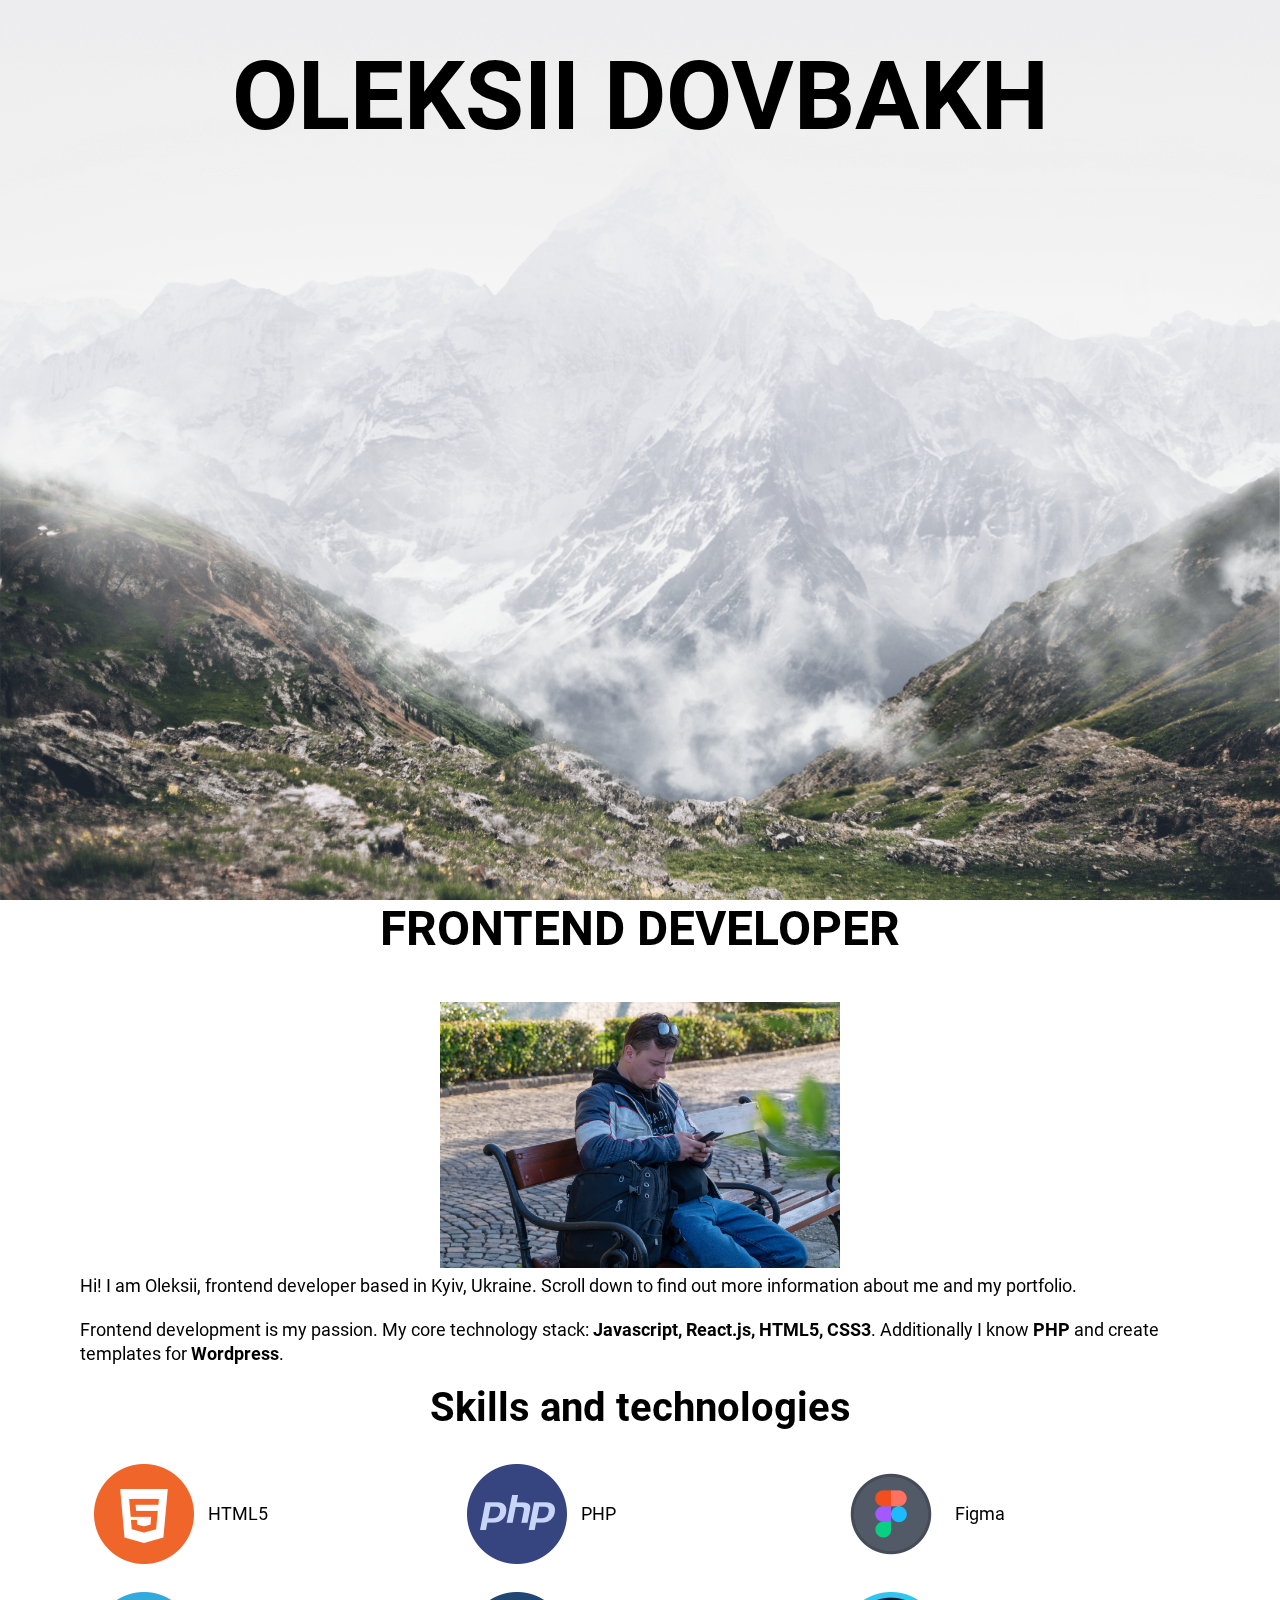
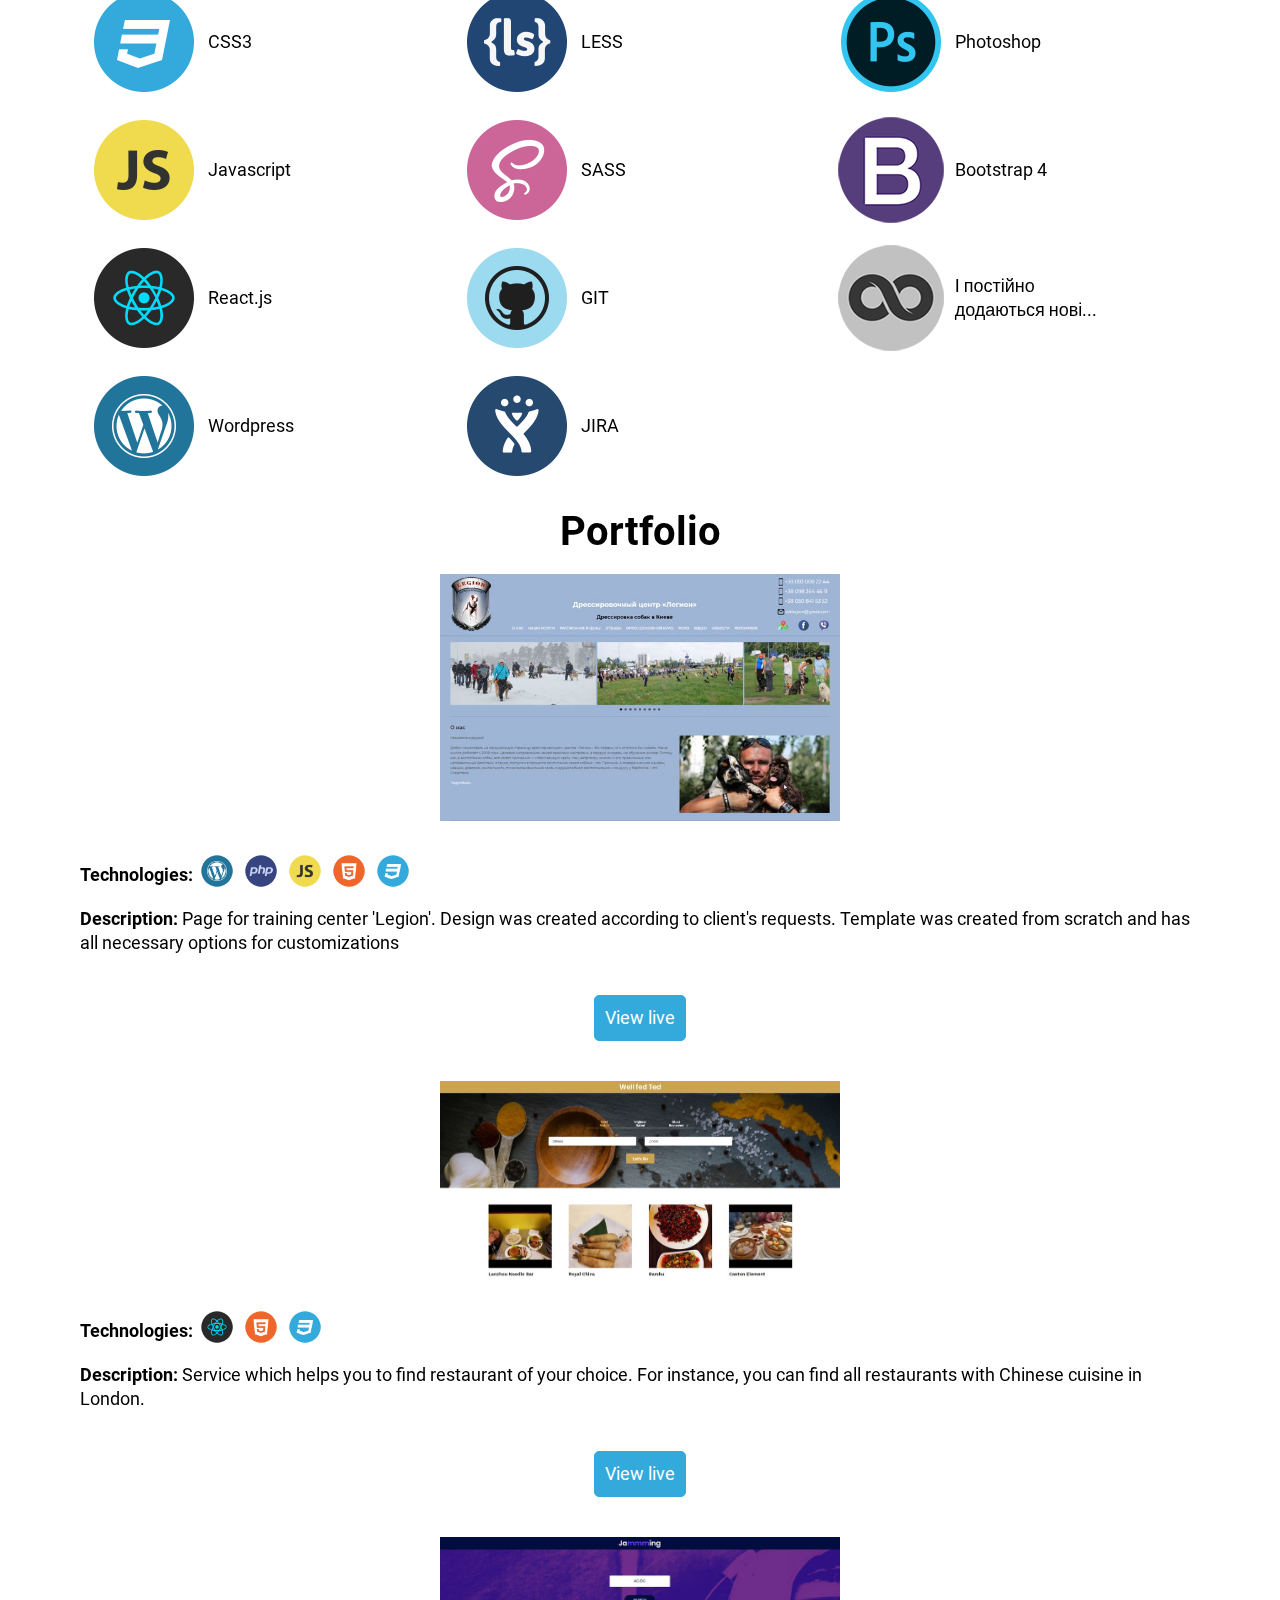
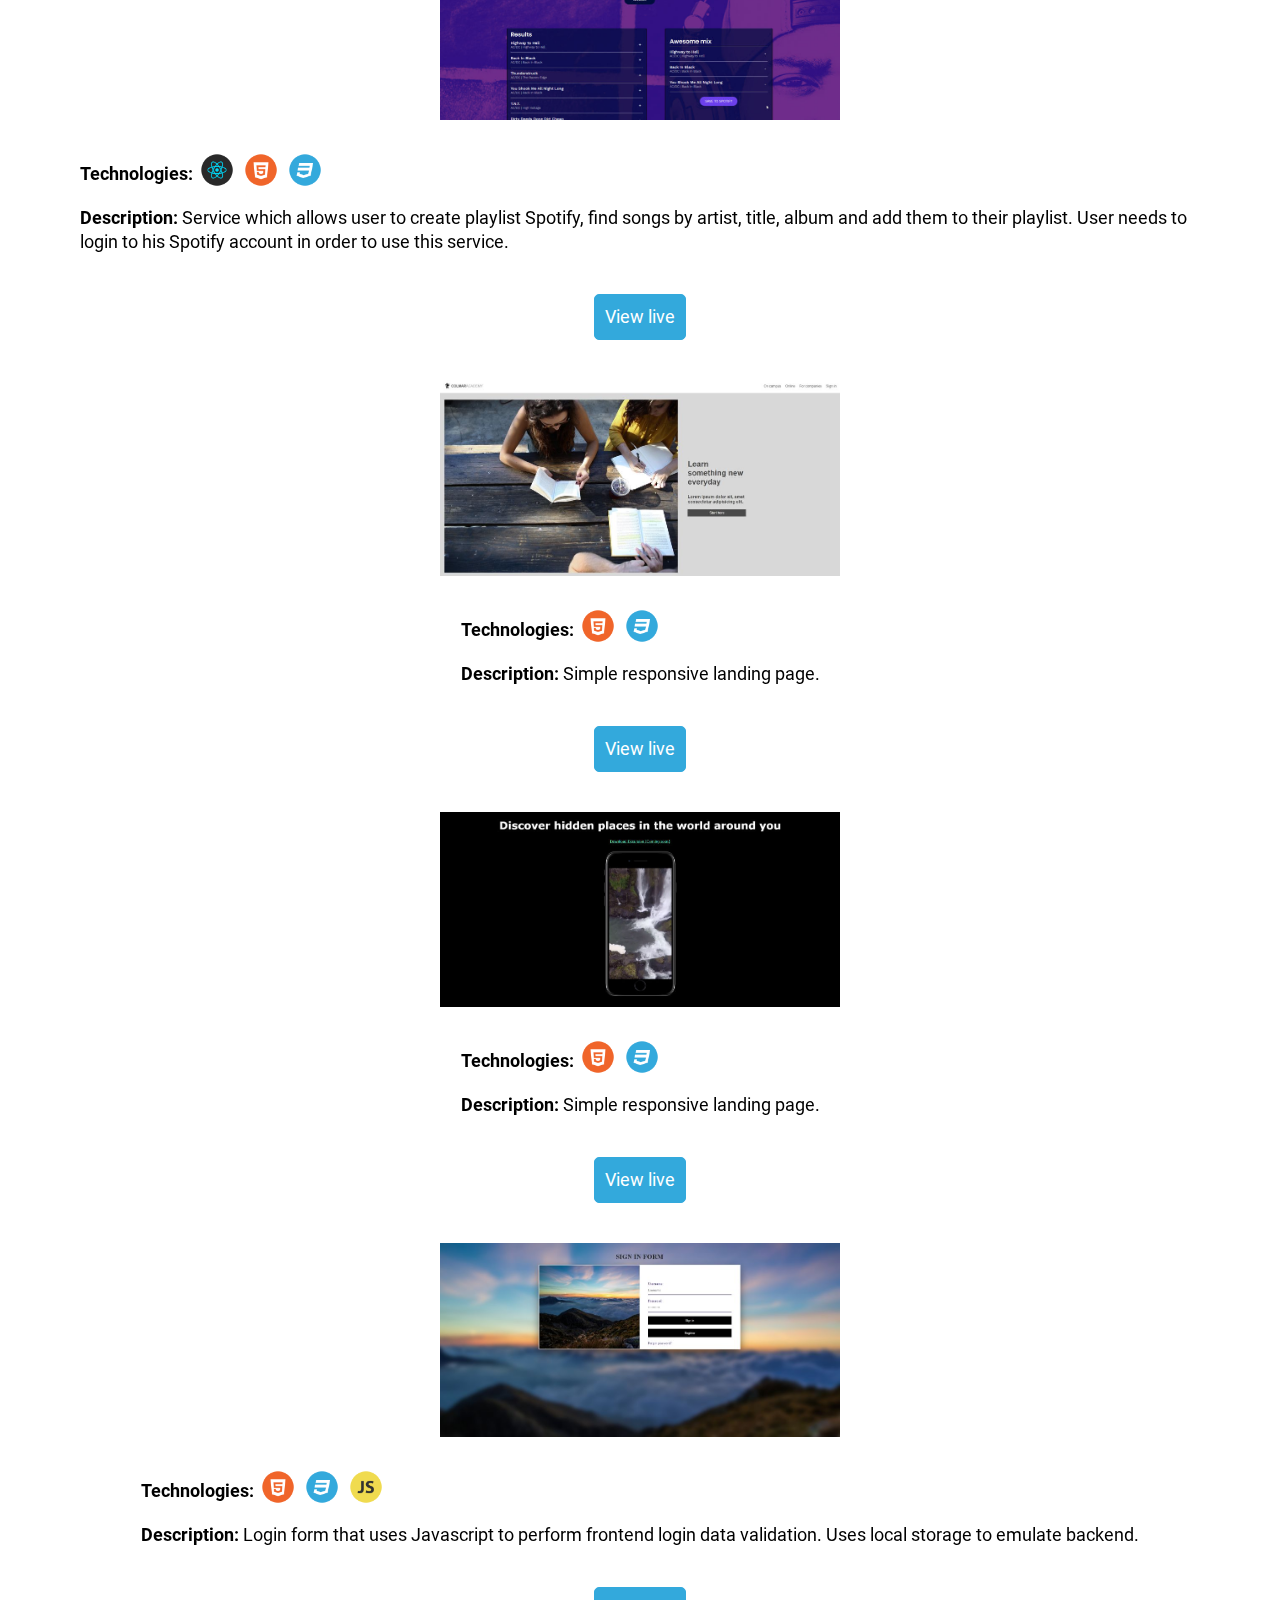
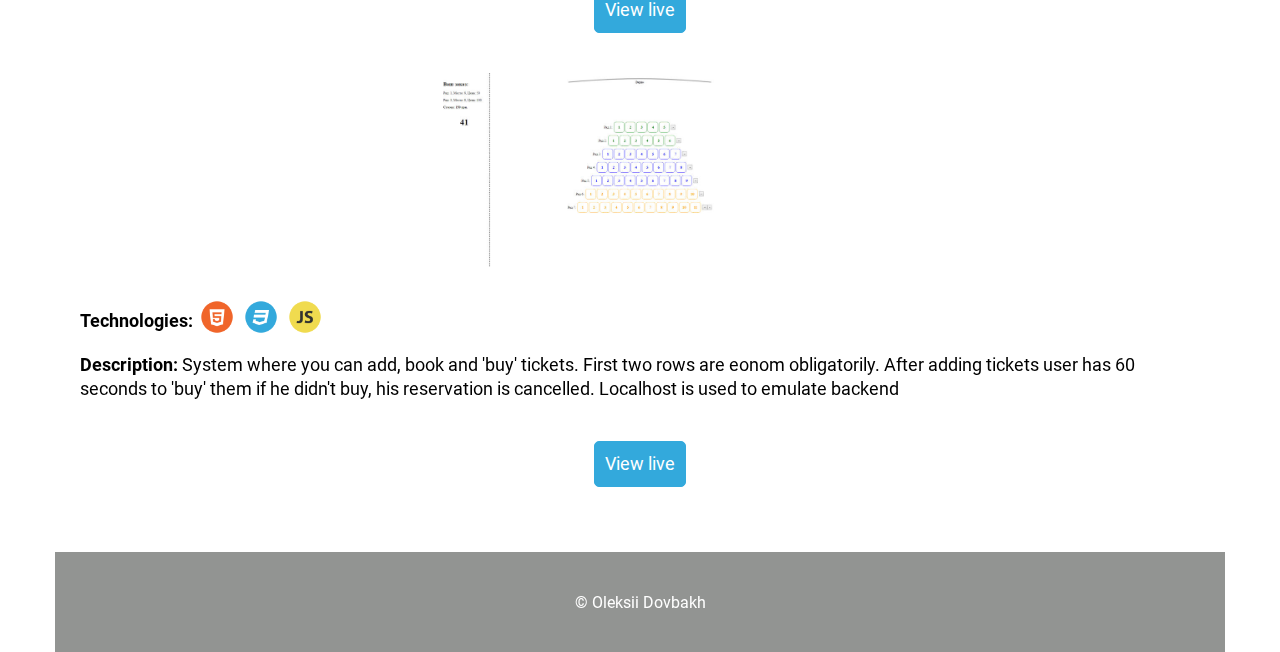
<file: index.html>
<!DOCTYPE html>
<html lang="en">
<head>
    <meta charset="UTF-8">
    <meta name="viewport" content="width=device-width, initial-scale=1.0">
    <meta http-equiv="X-UA-Compatible" content="ie=edge">
    <!-- Favicon -->
    <link rel="apple-touch-icon" sizes="180x180" href="./apple-touch-icon.png?v=GvbLyvk5jz">
    <link rel="icon" type="image/png" sizes="32x32" href="./favicon-32x32.png?v=GvbLyvk5jz">
    <link rel="icon" type="image/png" sizes="16x16" href="./favicon-16x16.png?v=GvbLyvk5jz">
    <link rel="manifest" href="./site.webmanifest?v=GvbLyvk5jz">
    <link rel="mask-icon" href="./safari-pinned-tab.svg?v=GvbLyvk5jz" color="#5bbad5">
    <link rel="shortcut icon" href="./favicon.ico?v=GvbLyvk5jz">
    <meta name="msapplication-TileColor" content="#da532c">
    <meta name="theme-color" content="#ffffff">
    <!-- favicon end -->
    <meta name="msapplication-TileColor" content="#ffffff">
    <meta name="msapplication-TileImage" content="./favicon/ms-icon-144x144.png">
    <meta name="theme-color" content="#ffffff">
    <link rel="stylesheet" href="./styles/styles.min.css">
    
    <title>Oleksii Dovbakh - frontend developer</title>
</head>
<body>
    <div class="page">
        <div id="rotate"> <!--Prompt to rotate the device-->
            <img src="img/rotate.gif" alt="rotate to landscape mode">
            <p>Please, rotate your device to landscape mode</p>
        </div>
        <div class="parallax" id="parallax"><!--Parallax mountains-->
            <div class="parallax__mountain parallax__mountain__main" id="mountain-main">
                <h1 class="main-title" id="main-title">Oleksii Dovbakh</h1>
            </div>
            <div class="parallax__mountain parallax__mountain__right" id="mountain-right"></div>             
            <div class="parallax__mountain parallax__mountain__left" id="mountain-left"></div>                      
            <div class="parallax__fog" id="parallax-fog"></div>
        </div>
        <div class="content" id="content">
            <div class="content__body">
                <div class="content__header">                    
                    <h2 class="content__subtitle">Frontend developer</h2>
                </div>
                <div class="content__article">
                    <div class="image-container">
                            <img src="img/photo.jpg" alt="my photo" class="content__image">
                    </div>                    
                    <p>
                        Hi! I am Oleksii, frontend developer based in Kyiv, Ukraine. Scroll down to find out more information about me and my portfolio.
                    </p>
                    <p>
                        Frontend development is my passion. My core technology stack: <b>Javascript, React.js, HTML5, CSS3</b>. Additionally I know <b>PHP</b> and create templates for <b>Wordpress</b>.
                    </p>
                    <div class="skills">
                        <h3 class="title">Skills and technologies</h3>
                        <div class="skills__row">
                            <div class="skills__column">
                                <div class="skills__item">
                                    <img src="img/icons/html5.png" alt="HTML5"><span class="skills-item-text">HTML5</span>
                                </div>
                                <div class="skills__item">
                                    <img src="img/icons/css.png" alt="CSS3"><span class="skills-item-text">CSS3</span>
                                </div>
                                <div class="skills__item">
                                    <img src="img/icons/js.png" alt="Javascript"><span class="skills-item-text">Javascript</span>
                                </div>
                                <div class="skills__item">
                                    <img src="img/icons/react.png" alt="React.js"><span class="skills-item-text">React.js</span>
                                </div>
                                <div class="skills__item">
                                    <img src="img/icons/wordpress.png" alt="Wordpress"><span class="skills-item-text">Wordpress</span>
                                </div>
                            </div>
                            <div class="skills__column">
                                <div class="skills__item">
                                    <img src="img/icons/php.png" alt="PHP"><span class="skills-item-text">PHP</span>
                                </div>                            
                                <div class="skills__item">
                                    <img src="img/icons/less.png" alt="Less"><span class="skills-item-text">LESS</span>
                                </div>
                                <div class="skills__item">
                                    <img src="img/icons/sass.png" alt="SASS"><span class="skills-item-text">SASS</span>
                                </div>
                                <div class="skills__item">
                                    <img src="img/icons/git.png" alt="GIT"><span class="skills-item-text">GIT</span>
                                </div>
                                <div class="skills__item">
                                    <img src="img/icons/jira.png" alt="JIRA"><span class="skills-item-text">JIRA</span>
                                </div>
                            </div>
                            <div class="skills__column">
                                <div class="skills__item">
                                    <img src="img/icons/figma.png" alt="Figma"><span class="skills-item-text">Figma</span>
                                </div>
                                <div class="skills__item">
                                    <img src="img/icons/photoshop.png" alt="Photoshop"><span class="skills-item-text">Photoshop</span>
                                </div>                            
                                <div class="skills__item">
                                    <img src="img/icons/bootstrap.png" alt="bootstrap 4"><span class="skills-item-text">Bootstrap 4</span>
                                </div>
                                <div class="skills__item">
                                    <img src="img/icons/infinity.png" alt="improving"><span class="skills-item-text">І постійно додаються нові...</span>
                                </div>                            
                            </div>
                        </div>                           
                    </div> <!-- skills -->
                    <div class="portfolio">
                        <h3 class="title">Portfolio</h3>
                        <div class="portfolio__item">
                            <img class="portfolio__preview" src="./img/portfolio/legion.jpg" alt="Dog training center 'Legion'">
                            <div class="portfolio__description">
                                <p>
                                    <b>Technologies:</b>
                                    <img class="portfolio__icon" src="./img/icons/wordpress.png" alt="wordpress">
                                    <img class="portfolio__icon" src="./img/icons/php.png" alt="php">
                                    <img class="portfolio__icon" src="./img/icons/js.png" alt="js">
                                    <img class="portfolio__icon" src="./img/icons/html5.png" alt="html5">
                                    <img class="portfolio__icon" src="./img/icons/css.png" alt="css3">
                                </p>
                                <p>
                                    <b>Description:</b> Page for training center 'Legion'. Design was created according to client's requests. Template was created from scratch and has all necessary options for customizations
                                </p>
                                <div class="button__container">
                                    <a href="https://dp-legion.kiev.ua/" class="button" target="_blank">View live</a>
                                </div>                                
                            </div>
                        </div>
                        <div class="portfolio__item">
                            <img class="portfolio__preview" src="./img/portfolio/wellfedted.jpg" alt="Well Fed Tedd">
                            <div class="portfolio__description">
                                <p>
                                    <b>Technologies:</b>                                    
                                    <img class="portfolio__icon" src="./img/icons/react.png" alt="react.js">
                                    <img class="portfolio__icon" src="./img/icons/html5.png" alt="html5">
                                    <img class="portfolio__icon" src="./img/icons/css.png" alt="css3">
                                </p>
                                <p><b>Description:</b> Service which helps you to find restaurant of your choice. For instance, you can find all restaurants with Chinese cuisine in London.</p>
                                <div class="button__container">
                                    <a href="http://wellfedted.surge.sh/" class="button" target="_blank">View live</a>
                                </div>
                            </div>
                        </div>
                        <div class="portfolio__item">
                            <img class="portfolio__preview" src="./img/portfolio/jammming.jpg" alt="jammming">
                            <div class="portfolio__description">
                                <p>
                                    <b>Technologies:</b>                                    
                                    <img class="portfolio__icon" src="./img/icons/react.png" alt="react.js">
                                    <img class="portfolio__icon" src="./img/icons/html5.png" alt="html5">
                                    <img class="portfolio__icon" src="./img/icons/css.png" alt="css3">
                                </p>
                                <p><b>Description:</b> Service which allows user to create playlist Spotify, find songs by artist, title, album and add them to their playlist. User needs to login to his Spotify account in order to use this service.</p>
                                <div class="button__container">
                                    <a href="http://jammming-demo.surge.sh/" class="button" target="_blank">View live</a>
                                </div>
                            </div>
                        </div>
                        <div class="portfolio__item">
                            <img class="portfolio__preview" src="./img/portfolio/colmar.jpg" alt="colmar">
                            <div class="portfolio__description">
                                <p>
                                    <b>Technologies:</b>
                                    <img class="portfolio__icon" src="./img/icons/html5.png" alt="html5">
                                    <img class="portfolio__icon" src="./img/icons/css.png" alt="css3">
                                </p>
                                <p><b>Description:</b> Simple responsive landing page.</p>
                                <div class="button__container">
                                    <a href="https://atypical-atip.github.io/colmar-academy/" class="button" target="_blank">View live</a>
                                </div>
                            </div>
                        </div>
                        <div class="portfolio__item">
                            <img class="portfolio__preview" src="./img/portfolio/excursion.jpg" alt="excursion">
                            <div class="portfolio__description">
                                <p>
                                    <b>Technologies:</b>
                                    <img class="portfolio__icon" src="./img/icons/html5.png" alt="html5">
                                    <img class="portfolio__icon" src="./img/icons/css.png" alt="css3">
                                </p>
                                <p><b>Description:</b> Simple responsive landing page.</p>
                                <div class="button__container">
                                    <a href="https://atypical-atip.github.io/excursion/" class="button" target="_blank">View live</a>
                                </div>
                            </div>
                        </div>
                        <div class="portfolio__item">
                            <img class="portfolio__preview" src="./img/portfolio/signin.jpg" alt="sign in from demo">
                            <div class="portfolio__description">
                                <p>
                                    <b>Technologies:</b>
                                    <img class="portfolio__icon" src="./img/icons/html5.png" alt="html5">
                                    <img class="portfolio__icon" src="./img/icons/css.png" alt="css3">
                                    <img class="portfolio__icon" src="./img/icons/js.png" alt="js">
                                </p>
                                <p><b>Description:</b> Login form that uses Javascript to perform frontend login data validation. Uses local storage to emulate backend.</p>
                                <div class="button__container">
                                    <a href="https://atypical-atip.github.io/signin-demo/" class="button" target="_blank">View live</a>
                                </div>
                            </div>
                        </div>
                        <div class="portfolio__item">
                            <img class="portfolio__preview" src="./img/portfolio/ticketdesk.jpg" alt="ticketdesk demo">
                            <div class="portfolio__description">
                                <p>
                                    <b>Technologies:</b>
                                    <img class="portfolio__icon" src="./img/icons/html5.png" alt="html5">
                                    <img class="portfolio__icon" src="./img/icons/css.png" alt="css3">
                                    <img class="portfolio__icon" src="./img/icons/js.png" alt="js">
                                </p>
                                <p><b>Description:</b> System where you can add, book and 'buy' tickets. First two rows are eonom obligatorily. After adding tickets user has 60 seconds to 'buy' them if he didn't buy, his reservation is cancelled. Localhost is used to emulate backend</p>
                                <div class="button__container">
                                    <a href="https://atypical-atip.github.io/ticketdesk-demo/" class="button" target="_blank">View live</a>
                                </div>
                            </div>
                        </div>                                              
                    </div> <!-- portfolio -->
                </div> <!-- content__article -->
                <div class="footer">
                    <p><span id="copyright-date"></span> &copy; Oleksii Dovbakh</p>                    
                </div>
            </div> <!-- content__body -->
        </div> <!-- content -->
    </div>  
    <script src="./scripts.js"></script>  
</body>
</html>
</file>
<file: styles/styles.min.css>
@font-face{font-family:Roboto;font-style:normal;font-weight:400;src:local('Roboto'),local('Roboto-Regular'),url(../fonts/roboto-v20-latin-regular.woff2) format('woff2'),url(../fonts/roboto-v20-latin-regular.woff) format('woff')}@font-face{font-family:Roboto;font-style:normal;font-weight:700;src:local('Roboto Bold'),local('Roboto-Bold'),url(../fonts/roboto-v20-latin-700.woff2) format('woff2'),url(../fonts/roboto-v20-latin-700.woff) format('woff')}*,:after,:before{padding:0;margin:0;border:0}body,html{height:100%;font-family:Roboto,sans-serif}.page{position:absolute;width:100%;height:100%;top:0;left:0}#rotate{display:none}#rotate p{font-size:1.2em;text-align:center}.parallax{position:relative;height:100%}.parallax__mountain{position:fixed;width:100%;height:100%;top:0;left:0}.parallax__mountain__main{background:url(../img/mountain-main.png) top center/cover no-repeat}.parallax__mountain__left{background:url(../img/mountain-left.png) bottom left/100% no-repeat;z-index:1}.parallax__mountain__right{background:url(../img/mountain-right.png) bottom right/45% no-repeat;z-index:1}.parallax__fog{background:url(../img/fog_1.png) bottom/100% no-repeat;position:fixed;width:100%;height:100%;top:0;left:0;z-index:2}.content{position:relative}.content__body{width:100%;max-width:1170px;margin:0 auto}.content__header{text-align:center;text-transform:uppercase;margin-bottom:20px;padding:0 20px}.main-title{margin-top:40px;font-size:6rem;text-align:center;text-transform:uppercase}.content__subtitle{font-size:3rem}.image-container{width:100%;text-align:center}.content__image{width:100%;max-width:400px;height:auto}.content__article{background-color:rgba(255,255,255,.5);padding:25px;font-size:1.125rem;line-height:1.5rem}.content__article p{margin-bottom:20px}.skills__row{display:-webkit-box;display:-ms-flexbox;display:flex;-webkit-box-pack:space-evenly;-ms-flex-pack:space-evenly;justify-content:space-evenly;-ms-flex-wrap:wrap;flex-wrap:wrap}.skills__column{width:33.333%;display:-webkit-box;display:-ms-flexbox;display:flex;-webkit-box-orient:vertical;-webkit-box-direction:normal;-ms-flex-direction:column;flex-direction:column}.title{text-align:center;font-size:2.5rem;margin:30px 0}.skills__item{display:-webkit-box;display:-ms-flexbox;display:flex;-webkit-box-align:center;-ms-flex-align:center;align-items:center;width:75%}.skills__item img{width:100%;max-width:128px;height:auto}.portfolio{display:-webkit-box;display:-ms-flexbox;display:flex;-webkit-box-orient:vertical;-webkit-box-direction:normal;-ms-flex-flow:column nowrap;flex-flow:column nowrap}.portfolio_description{padding:10px}.portfolio__item{margin-bottom:20px}.portfolio__preview{width:30%;max-width:400px;height:auto;float:left;margin-right:15px}.portfolio__icon{height:40px;position:relative;top:10px;left:0}.portfolio a{display:-webkit-box;display:-ms-flexbox;display:flex;width:-webkit-fit-content;width:-moz-fit-content;width:fit-content;padding:10px;margin:20px;text-decoration:none;background-color:#33a9dc;border:1px solid #33a9dc;border-radius:5px;color:#fff;text-align:center;cursor:pointer;-webkit-transition:background-color ease .5s,border-color ease .5s;-o-transition:background-color ease .5s,border-color ease .5s;transition:background-color ease .5s,border-color ease .5s;z-index:999}.portfolio a:hover{background-color:#85ceee;border-color:#85ceee}.portfolio a:active{margin-top:24px;margin-bottom:16px}.footer{width:100%;height:100px;display:-webkit-box;display:-ms-flexbox;display:flex;-webkit-box-align:center;-ms-flex-align:center;align-items:center;-webkit-box-pack:center;-ms-flex-pack:center;justify-content:center;background-color:#929492;color:#fff;font-size:1rem}@media screen and (max-width:400px){#rotate{display:-webkit-box;display:-ms-flexbox;display:flex;-webkit-box-orient:vertical;-webkit-box-direction:normal;-ms-flex-direction:column;flex-direction:column;-webkit-box-pack:center;-ms-flex-pack:center;justify-content:center;-webkit-box-align:center;-ms-flex-align:center;align-items:center;background-color:rgba(0,0,0,.7);height:100%;position:absolute;top:0;width:100%;height:100%;overflow:hidden;z-index:999;color:#fff}#content{display:none}.main-title{margin-top:100px;font-size:2rem}}@media only screen and (min-width:768px) and (max-width:1365px){.portfolio__item{display:-webkit-box;display:-ms-flexbox;display:flex;-webkit-box-orient:vertical;-webkit-box-direction:normal;-ms-flex-direction:column;flex-direction:column;-webkit-box-align:center;-ms-flex-align:center;align-items:center}.portfolio__preview{width:100%;margin-bottom:20px;margin-right:0}.button__container{display:-webkit-box;display:-ms-flexbox;display:flex;-webkit-box-pack:center;-ms-flex-pack:center;justify-content:center}}@media only screen and (min-width:401px) and (max-width:767px){.main-title{margin-top:150px;font-size:3rem}.content__subtitle{font-size:2rem}.title{line-height:3rem}.skills__column{width:50%;margin-bottom:20px;-webkit-box-align:end;-ms-flex-align:end;align-items:flex-end}.skills__item img{width:50%}.portfolio__item{display:-webkit-box;display:-ms-flexbox;display:flex;-webkit-box-orient:vertical;-webkit-box-direction:normal;-ms-flex-direction:column;flex-direction:column;-webkit-box-align:center;-ms-flex-align:center;align-items:center}.portfolio__preview{width:100%;margin-bottom:20px;margin-right:0}.button__container{display:-webkit-box;display:-ms-flexbox;display:flex;-webkit-box-pack:center;-ms-flex-pack:center;justify-content:center}}
</file>
